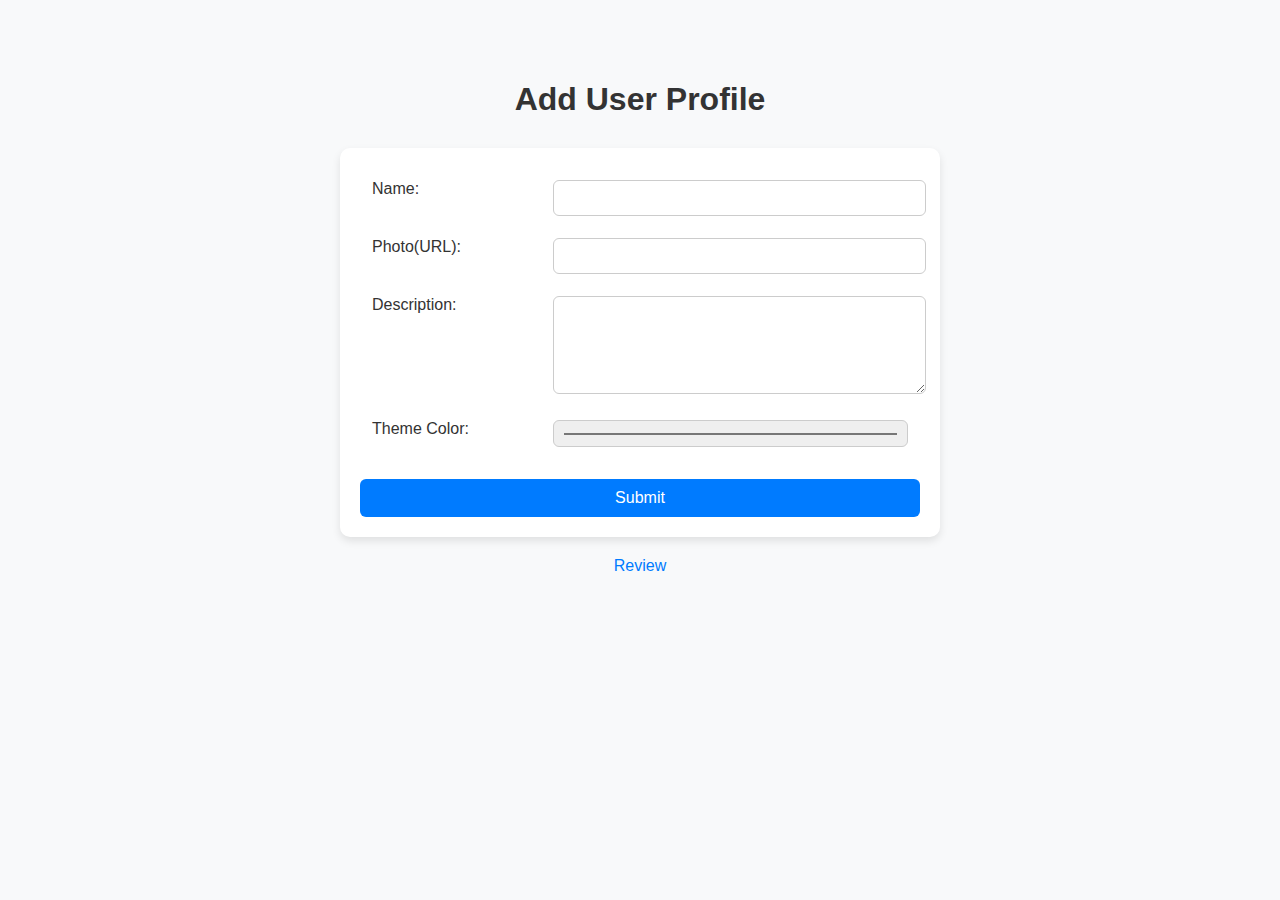
<file: index.html>
<!DOCTYPE html>
<html lang="en">
<head>
    <meta charset="UTF-8">
    <meta name="viewport" content="width=device-width, initial-scale=1.0">
    <title>Add New Profile</title>
    <link rel="stylesheet" href="./css/form.css">
</head>
<body>
    <h1>Add User Profile</h1>
    <form id="profileForm">
        <table>
            <tr>
                <td><label for="name">Name:</label></td>
                <td><input type="text" id="name" name="name" required></td>
            </tr>
            <tr>
                <td><label for="photo">Photo(URL):</label></td>
                <td><input type="text" id="photo" name="photo" required></td>
            </tr>
            <tr>
                <td><label for="description">Description:</label></td>
                <td><textarea name="description" id="description" name="description"></textarea></td>
            </tr>
            <tr>
                <td><label for="themeColor">Theme Color:</label></td>
                <td><input type="color" id="themeColor" name="themeColor" required></td>
            </tr>
        </table>
        <button type="submit">Submit</button>
    </form>

    <a href="profile.html">Review</a>

    <script src="javascript/form.js"></script>
</body>
</html>
</file>
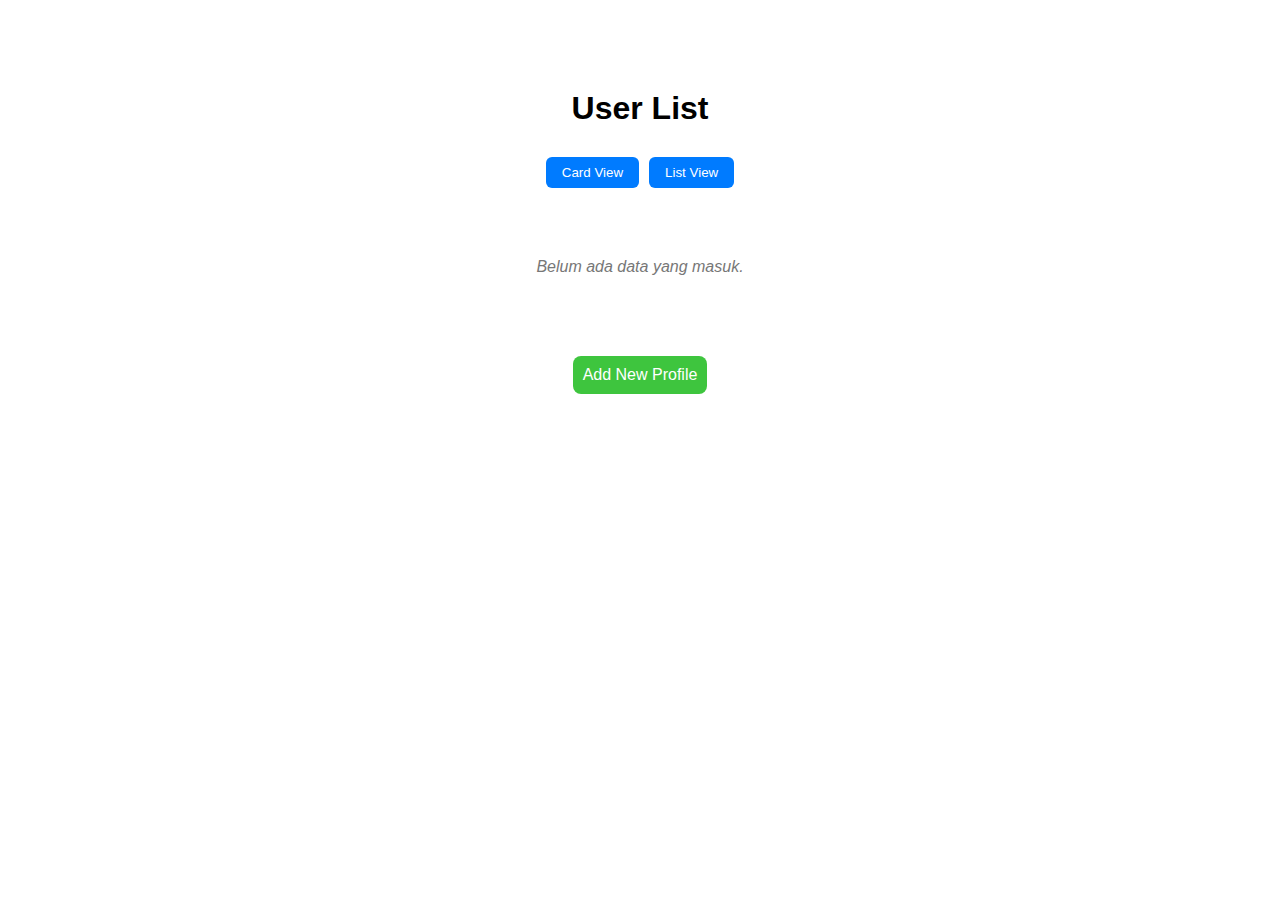
<file: profile.html>
<!DOCTYPE html>
<html lang="en">
<head>
  <meta charset="UTF-8" />
  <meta name="viewport" content="width=device-width, initial-scale=1.0"/>
  <title>User List</title>
  <link rel="stylesheet" href="css/profile.css" />
</head>
<body>
  <h1>User List</h1>

  <!-- Tombol toggle view -->
  <div class="view-toggle">
    <button id="cardViewBtn">Card View</button>
    <button id="listViewBtn">List View</button>
  </div>

  <!-- Pesan jika belum ada data -->
  <p id="emptyMessage">Belum ada data yang masuk.</p>

  <!-- Tempat menampilkan data -->
  <div id="profileContainer" class="card-view"></div>

  <div class="addProfile">
      <a href="index.html">Add New Profile</a>
  </div>

  <script src="javascript/profile.js"></script>
</body>
</html>
</file>
<file: css/form.css>
body {
    font-family: Arial, sans-serif;
    margin: 40px auto;
    max-width: 600px;
    padding: 20px;
    background-color: #f8f9fa;
    color: #333;
  }
  
  h1 {
    text-align: center;
    margin-bottom: 30px;
  }
  
  form {
    background-color: #fff;
    padding: 20px;
    border-radius: 10px;
    box-shadow: 0 4px 8px rgba(0, 0, 0, 0.1);
  }
  
  table {
    width: 100%;
  }
  
  td {
    padding: 10px;
    vertical-align: top;
  }
  
  input[type="text"],
  input[type="color"],
  textarea {
    width: 100%;
    padding: 8px;
    border: 1px solid #ccc;
    border-radius: 6px;
    font-size: 1em;
  }
  
  textarea {
    resize: vertical;
    height: 80px;
  }
  
  button[type="submit"] {
    margin-top: 20px;
    width: 100%;
    padding: 10px;
    font-size: 1em;
    background-color: #007bff;
    color: #fff;
    border: none;
    border-radius: 6px;
    cursor: pointer;
  }
  
  button[type="submit"]:hover {
    background-color: #0056b3;
  }
  
  a {
    display: block;
    margin-top: 20px;
    text-align: center;
    color: #007bff;
    text-decoration: none;
  }
  
  a:hover {
    text-decoration: underline;
  }
</file>
<file: css/profile.css>
/* Untuk halaman profile (review) */
body{
    font-family: Arial, sans-serif;
    margin: 40px auto;
    max-width: 80%;
    padding: 20px;
}

h1{
    text-align: center;
    margin: 30px;
}

.view-toggle {
    display: flex;
    justify-content: center;
    gap: 10px;
    margin-bottom: 20px;
  }
  
  .view-toggle button {
    margin-bottom: 20px;
    padding: 8px 16px;
    border: none;
    border-radius: 6px;
    background-color: #007bff;
    color: white;
    cursor: pointer;
    transition: background-color 0.2s;
  }
  
  .view-toggle button:hover {
    background-color: #0056b3;
  }
  
  #emptyMessage {
    text-align: center;
    font-style: italic;
    color: #777;
  }
  
  /* Card View */
  .card-view {
    display: grid;
    grid-template-columns: repeat(auto-fit, minmax(220px, 1fr));
    gap: 20px;
  }
  
  .profile-card {
    border-radius: 10px;
    padding: 15px;
    box-shadow: 0 4px 8px rgba(0, 0, 0, 0.1);
    background-color: white;
    text-align: center;
  }
  
  .profile-card img {
    width: 100%;
    height: 150px;
    object-fit: cover;
    border-radius: 8px;
    margin-bottom: 10px;
  }
  
  .profile-card h3 {
    margin: 0 0 8px;
  }
  
  .profile-card p {
    font-size: 0.9em;
    color: #555;
  }
  
  /* List View */
  .list-view table {
    width: 100%;
    border-collapse: collapse;
  }
  
  .list-view th,
  .list-view td {
    border: 1px solid #ddd;
    padding: 10px;
    text-align: left;
  }
  
  .list-view th {
    background-color: #f2f2f2;
  }

  .addProfile{
    display: flex;
    justify-content: center;
    align-items: center;
  }

  p {
    margin: 50px;
  }
  
  a {
    padding: 10px;
    margin: 30px;
    border-radius: 8px;
    background-color: rgb(62, 197, 62);
    text-decoration: none;
    text-align: center;
    color: white;
  }
  a:hover{
    background-color: green;
  }
</file>
